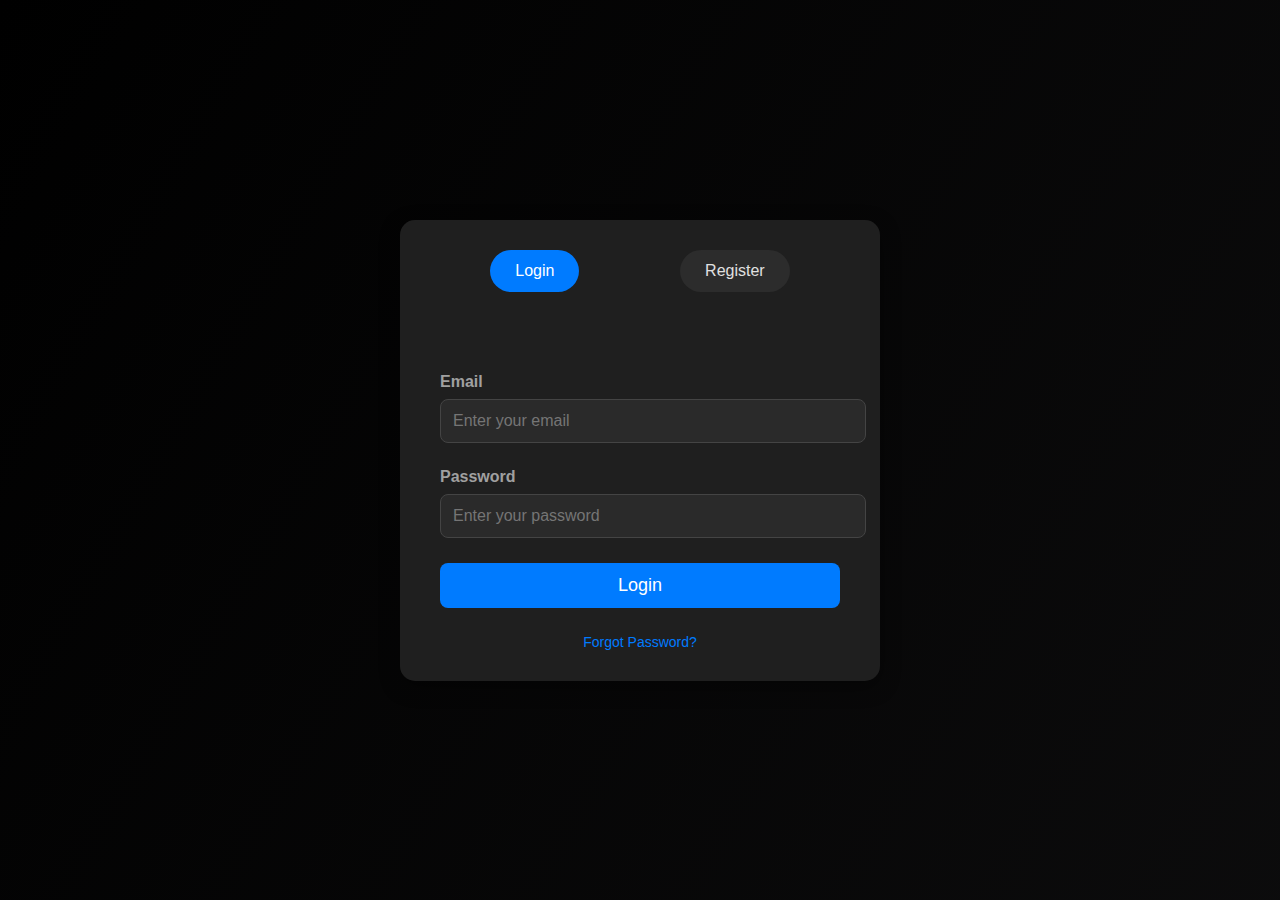
<file: Login-1/index.html>
<!DOCTYPE html>
<html lang="en">
<head>
    <meta charset="UTF-8">
    <meta name="viewport" content="width=device-width, initial-scale=1.0">
    <title>Auth Page</title>
    <link rel="stylesheet" href="css/style.css">
</head>
<body>
    
    <div class="auth-container">
        <div class="tabs">
            <button id="login-tab" class="active">Login</button>
            <button id="register-tab">Register</button>
        </div>
        <div class="form-container">
            <!-- Login Form -->
            <form id="login-form" class="auth-form">
                <h2 id="welcome-text">
                    <span>W</span>
                    <span>e</span>
                    <span>l</span>
                    <span>c</span>
                    <span>o</span>
                    <span>m</span>
                    <span>e</span>
                    <span> </span>
                    <span>B</span>
                    <span>a</span>
                    <span>c</span>
                    <span>k</span>
                </h2>
                <div class="input-group">
                    <label for="login-email">Email</label>
                    <input type="email" id="login-email" placeholder="Enter your email" required>
                </div>
                <div class="input-group">
                    <label for="login-password">Password</label>
                    <input type="password" id="login-password" placeholder="Enter your password" required>
                </div>
                <button type="submit">Login</button>
                <div class="form-footer">
                    <a href="#">Forgot Password?</a>
                </div>
            </form>

            <!-- Register Form -->
            <form id="register-form" class="auth-form hidden">
                <h2 id="create-account-text">
                    <span>C</span>
                    <span>r</span>
                    <span>e</span>
                    <span>a</span>
                    <span>t</span>
                    <span>e</span>
                    <span> </span>
                    <span>A</span>
                    <span>c</span>
                    <span>c</span>
                    <span>o</span>
                    <span>u</span>
                    <span>n</span>
                    <span>t</span>
                </h2>
                <div class="input-group">
                    <label for="register-password">Password</label>
                    <input type="password" id="register-password" placeholder="Enter your password" required>
                </div>
                <div class="input-group">
                    <label for="confirm-password">Confirm Password</label>
                    <input type="password" id="confirm-password" placeholder="Confirm your password" required>
                </div>
                <button type="submit">Register</button>
            </form>
        </div>
    </div>
    <script src="js/app.js"></script>
</body>
</html>
</file>
<file: Login-1/css/style.css>
/* Reset some default browser styles */
body, h2, p, a {
    margin: 0;
    padding: 0;
    box-sizing: border-box;
}

body {
    font-family: 'Arial', sans-serif;
    background: linear-gradient(120deg, #000000 0%, #2f2e31 100%);
    background-size: 400% 400%;
    animation: gradientShift 20s ease infinite;
    display: flex;
    justify-content: center;
    align-items: center;
    height: 100vh;
    color: #e0e0e0;
}

/* Keyframes for animations */
@keyframes backgroundFadeIn {
    from { background-color: #2c2c2c; }
    to { background-color: #1f1f1f; }
}

@keyframes backgroundFadeOut {
    from { background-color: #1f1f1f; }
    to { background-color: #2c2c2c; }
}

@keyframes fadeIn {
    from { opacity: 0; }
    to { opacity: 1; }
}

@keyframes slideIn {
    from { opacity: 0; transform: translateY(-30px); }
    to { opacity: 1; transform: translateY(0); }
}

@keyframes buttonHover {
    from { transform: scale(1); }
    to { transform: scale(1.05); }
}

/* Container styling */
/* Container styling with animation */
.auth-container {
    background-color: #1f1f1f;
    padding: 30px 40px;
    border-radius: 15px;
    box-shadow: 0 6px 20px rgba(0, 0, 0, 0.4);
    width: 100%;
    max-width: 400px;
    animation: fadeIn 1s ease-in-out;
}
/* Add background animation effects */
.auth-container.login-background {
    animation: backgroundFadeIn 0.7s ease-in-out forwards;
}

.auth-container.register-background {
    animation: backgroundFadeOut 0.7s ease-in-out forwards;
}

/* Tabs styling */
.tabs {
    display: flex;
    justify-content: space-around;
    margin-bottom: 30px;
}

.tabs button {
    padding: 12px 25px;
    border: none;
    background-color: #2c2c2c;
    color: #e0e0e0;
    cursor: pointer;
    font-size: 16px;
    transition: background-color 0.3s, color 0.3s, transform 0.3s;
    border-radius: 50px;
    animation: fadeIn 0.8s ease-in-out forwards;
}

.tabs button.active {
    background-color: #007bff;
    color: #fff;
    border-radius: 50px;
    animation: buttonHover 0.3s ease-in-out forwards;
}

.tabs button:hover {
    transform: scale(1.1);
}

/* Form container and form styling */
.form-container {
    position: relative;
}

.auth-form {
    display: none;
    animation: fadeIn 0.5s ease-in-out;
}

.auth-form.active {
    display: block;
    animation: slideIn 0.7s ease-in-out forwards;
}

.auth-form h2 {
    margin-bottom: 20px;
    font-size: 26px;
    color: #e0e0e0;
    text-align: center;
}

/* Input fields and labels */
.input-group {
    margin-bottom: 25px;
    animation: fadeIn 0.7s ease-in-out;
}

.input-group label {
    display: block;
    margin-bottom: 8px;
    color: #a0a0a0;
    font-weight: bold;
}

.input-group input {
    width: 100%;
    padding: 12px;
    border: 1px solid #444;
    border-radius: 8px;
    font-size: 16px;
    background-color: #2a2a2a;
    color: #e0e0e0;
    transition: background-color 0.3s, box-shadow 0.3s;
}

.input-group input:focus {
    border-color: #007bff;
    outline: none;
    background-color: #333;
    box-shadow: 0 0 8px rgba(0, 123, 255, 0.5);
}

/* Submit button styling */
button[type="submit"] {
    width: 100%;
    padding: 12px;
    background-color: #007bff;
    color: #fff;
    border: none;
    border-radius: 8px;
    font-size: 18px;
    cursor: pointer;
    transition: background-color 0.3s, transform 0.3s;
    animation: fadeIn 0.5s ease-in-out forwards;
}

button[type="submit"]:hover {
    background-color: #0056b3;
    transform: scale(1.05);
}

/* Footer links */
.form-footer {
    margin-top: 25px;
    text-align: center;
    animation: fadeIn 0.9s ease-in-out;
}

.form-footer a {
    color: #007bff;
    text-decoration: none;
    font-size: 14px;
    transition: color 0.3s;
}

.form-footer a:hover {
    color: #0056b3;
    text-decoration: underline;
}

/* Responsive design */
@media (max-width: 480px) {
    .auth-container {
        padding: 20px 30px;
    }

    .tabs button {
        padding: 10px 20px;
        font-size: 14px;
    }

    .auth-form h2 {
        font-size: 22px;
    }

    button[type="submit"] {
        font-size: 16px;
    }
}

/* Keyframes for letter animation */
@keyframes letterAppear {
    from { opacity: 0; transform: translateY(20px); }
    to { opacity: 1; transform: translateY(0); }
}

/* Style for each letter span */
#welcome-text span,
#create-account-text span {
    display: inline-block;
    opacity: 0; /* Start hidden */
    transform: translateY(20px); /* Start below */
    animation: letterAppear 0.5s ease-out forwards;
}

/* Apply staggered animation to each letter */
#welcome-text span:nth-child(1),
#create-account-text span:nth-child(1) { animation-delay: 0.1s; }
#welcome-text span:nth-child(2),
#create-account-text span:nth-child(2) { animation-delay: 0.2s; }
#welcome-text span:nth-child(3),
#create-account-text span:nth-child(3) { animation-delay: 0.3s; }
#welcome-text span:nth-child(4),
#create-account-text span:nth-child(4) { animation-delay: 0.4s; }
#welcome-text span:nth-child(5),
#create-account-text span:nth-child(5) { animation-delay: 0.5s; }
#welcome-text span:nth-child(6),
#create-account-text span:nth-child(6) { animation-delay: 0.6s; }
#welcome-text span:nth-child(7),
#create-account-text span:nth-child(7) { animation-delay: 0.7s; }
#welcome-text span:nth-child(8),
#create-account-text span:nth-child(8) { animation-delay: 0.8s; }
#welcome-text span:nth-child(9),
#create-account-text span:nth-child(9) { animation-delay: 0.9s; }
#welcome-text span:nth-child(10),
#create-account-text span:nth-child(10) { animation-delay: 1.0s; }
#welcome-text span:nth-child(11),
#create-account-text span:nth-child(11) { animation-delay: 1.1s; }
#welcome-text span:nth-child(12),
#create-account-text span:nth-child(12) { animation-delay: 1.2s; }
#welcome-text span:nth-child(13),
#create-account-text span:nth-child(13) { animation-delay: 1.3s; }
#welcome-text span:nth-child(14),
#create-account-text span:nth-child(14) { animation-delay: 1.4s; }
</file>
